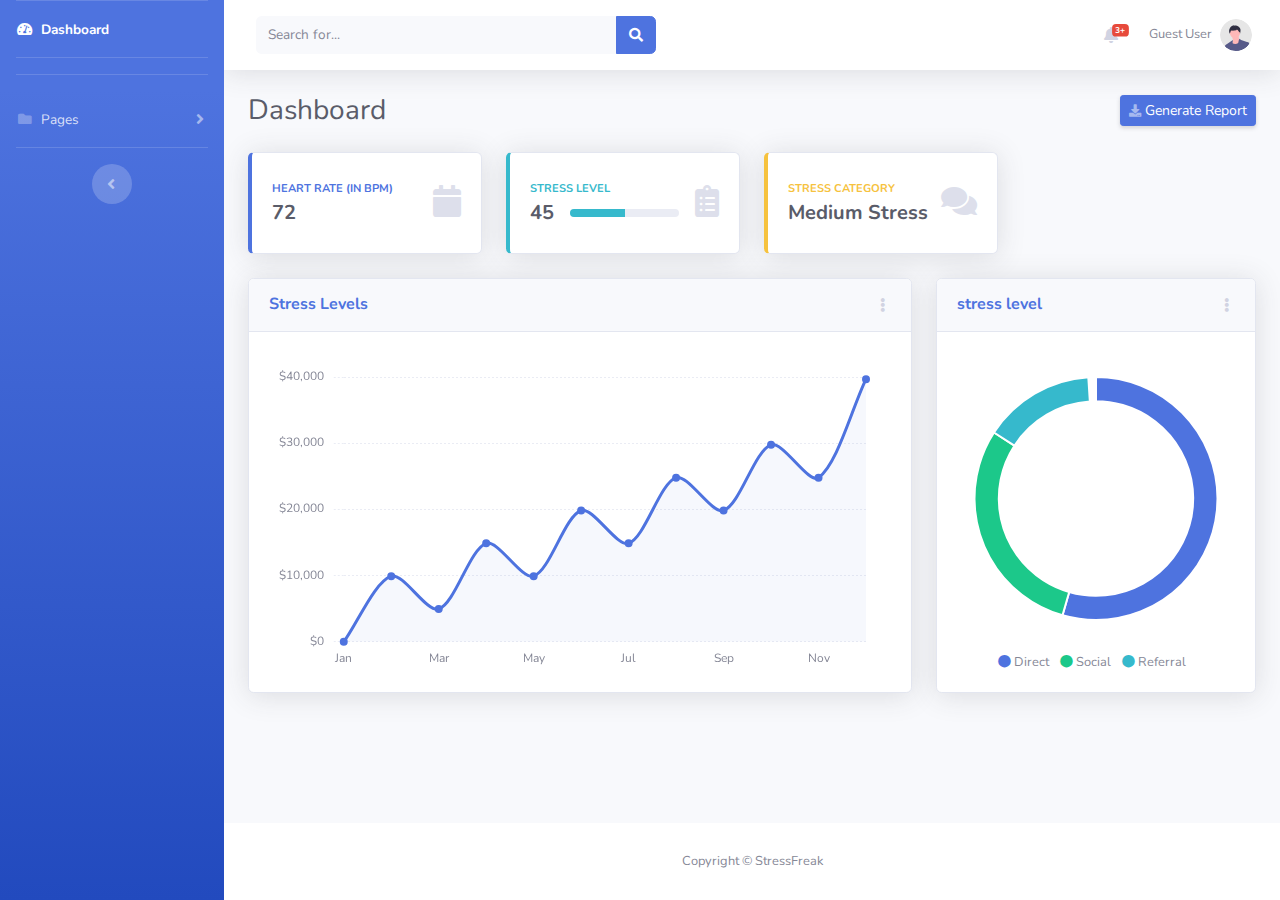
<file: metrics/index.html>
<!DOCTYPE html>
<html lang="en">

<head>

    <meta charset="utf-8">
    <meta http-equiv="X-UA-Compatible" content="IE=edge">
    <meta name="viewport" content="width=device-width, initial-scale=1, shrink-to-fit=no">
    <meta name="description" content="">
    <meta name="author" content="">

    <title>SB Admin 2 - Dashboard</title>

    <!-- Custom fonts for this template-->
    <link href="vendor/fontawesome-free/css/all.min.css" rel="stylesheet" type="text/css">
    <link
        href="https://fonts.googleapis.com/css?family=Nunito:200,200i,300,300i,400,400i,600,600i,700,700i,800,800i,900,900i"
        rel="stylesheet">

    <!-- Custom styles for this template-->
    <link href="css/sb-admin-2.min.css" rel="stylesheet">

</head>

<body id="page-top">

    <!-- Page Wrapper -->
    <div id="wrapper">

        <!-- Sidebar -->
        <ul class="navbar-nav bg-gradient-primary sidebar sidebar-dark accordion" id="accordionSidebar">

            <!-- Sidebar - Brand -->
            <!-- <a class="sidebar-brand d-flex align-items-center justify-content-center" href="index.html">
                <div class="sidebar-brand-icon rotate-n-15">
                    <i class="fas fa-laugh-wink"></i>
                </div>
                <div class="sidebar-brand-text mx-3">SB Admin <sup>2</sup></div>
            </a> -->

            <!-- Divider -->
            <hr class="sidebar-divider my-0">

            <!-- Nav Item - Dashboard -->
            <li class="nav-item active">
                <a class="nav-link" href="index.html">
                    <i class="fas fa-fw fa-tachometer-alt"></i>
                    <span>Dashboard</span></a>
            </li>

            <!-- Divider -->
            <hr class="sidebar-divider">

            <!-- Heading -->
            <!-- <div class="sidebar-heading">
                Interface
            </div> -->

            <!-- Nav Item - Pages Collapse Menu -->
            <!-- <li class="nav-item">
                <a class="nav-link collapsed" href="#" data-toggle="collapse" data-target="#collapseTwo"
                    aria-expanded="true" aria-controls="collapseTwo">
                    <i class="fas fa-fw fa-cog"></i>
                    <span>Components</span>
                </a>
                <div id="collapseTwo" class="collapse" aria-labelledby="headingTwo" data-parent="#accordionSidebar">
                    <div class="bg-white py-2 collapse-inner rounded">
                        <h6 class="collapse-header">Custom Components:</h6>
                        <a class="collapse-item" href="buttons.html">Buttons</a>
                        <a class="collapse-item" href="cards.html">Cards</a>
                    </div>
                </div>
            </li> -->

            <!-- Nav Item - Utilities Collapse Menu -->
            <!-- <li class="nav-item">
                <a class="nav-link collapsed" href="#" data-toggle="collapse" data-target="#collapseUtilities"
                    aria-expanded="true" aria-controls="collapseUtilities">
                    <i class="fas fa-fw fa-wrench"></i>
                    <span>Utilities</span>
                </a>
                <div id="collapseUtilities" class="collapse" aria-labelledby="headingUtilities"
                    data-parent="#accordionSidebar">
                    <div class="bg-white py-2 collapse-inner rounded">
                        <h6 class="collapse-header">Custom Utilities:</h6>
                        <a class="collapse-item" href="utilities-color.html">Colors</a>
                        <a class="collapse-item" href="utilities-border.html">Borders</a>
                        <a class="collapse-item" href="utilities-animation.html">Animations</a>
                        <a class="collapse-item" href="utilities-other.html">Other</a>
                    </div>
                </div>
            </li> -->

            <!-- Divider -->
            <hr class="sidebar-divider">

            <!-- Heading -->
            <!-- <div class="sidebar-heading">
                Addons
            </div> -->

            <!-- Nav Item - Pages Collapse Menu -->
            <li class="nav-item">
                <a class="nav-link collapsed" href="#" data-toggle="collapse" data-target="#collapsePages"
                    aria-expanded="true" aria-controls="collapsePages">
                    <i class="fas fa-fw fa-folder"></i>
                    <span>Pages</span>
                </a>
                <div id="collapsePages" class="collapse" aria-labelledby="headingPages" data-parent="#accordionSidebar">
                    <div class="bg-white py-2 collapse-inner rounded">
                        <!-- <h6 class="collapse-header">Login Screens:</h6> -->
                        <a class="collapse-item" href="login.html">Login</a>
                        <a class="collapse-item" href="register.html">Register</a>
                        <a class="collapse-item" href="404.html">Forgot Password</a>
                        <div class="collapse-divider"></div>
                        <!-- <h6 class="collapse-header">Other Pages:</h6>
                        <a class="collapse-item" href="404.html">404 Page</a>
                        <a class="collapse-item" href="blank.html">Blank Page</a> -->
                    </div>
                </div>
            </li>

            <!-- Nav Item - Charts -->
            <!-- <li class="nav-item">
                <a class="nav-link" href="charts.html">
                    <i class="fas fa-fw fa-chart-area"></i>
                    <span>Charts</span></a>
            </li> -->

            <!-- Nav Item - Tables -->
            <!-- <li class="nav-item">
                <a class="nav-link" href="tables.html">
                    <i class="fas fa-fw fa-table"></i>
                    <span>Tables</span></a>
            </li> -->

            <!-- Divider -->
            <hr class="sidebar-divider d-none d-md-block">

            <!-- Sidebar Toggler (Sidebar) -->
            <div class="text-center d-none d-md-inline">
                <button class="rounded-circle border-0" id="sidebarToggle"></button>
            </div>

            <!-- Sidebar Message -->
            <!-- <div class="sidebar-card d-none d-lg-flex">
                <img class="sidebar-card-illustration mb-2" src="img/undraw_rocket.svg" alt="...">
                <p class="text-center mb-2"><strong>SB Admin Pro</strong> is packed with premium features, components, and more!</p>
                <a class="btn btn-success btn-sm" href="https://startbootstrap.com/theme/sb-admin-pro">Upgrade to Pro!</a>
            </div> -->

        </ul>
        <!-- End of Sidebar -->

        <!-- Content Wrapper -->
        <div id="content-wrapper" class="d-flex flex-column">

            <!-- Main Content -->
            <div id="content">

                <!-- Topbar -->
                <nav class="navbar navbar-expand navbar-light bg-white topbar mb-4 static-top shadow">

                    <!-- Sidebar Toggle (Topbar) -->
                    <button id="sidebarToggleTop" class="btn btn-link d-md-none rounded-circle mr-3">
                        <i class="fa fa-bars"></i>
                    </button>

                    <!-- Topbar Search -->
                    <form
                        class="d-none d-sm-inline-block form-inline mr-auto ml-md-3 my-2 my-md-0 mw-100 navbar-search">
                        <div class="input-group">
                            <input type="text" class="form-control bg-light border-0 small" placeholder="Search for..."
                                aria-label="Search" aria-describedby="basic-addon2">
                            <div class="input-group-append">
                                <button class="btn btn-primary" type="button">
                                    <i class="fas fa-search fa-sm"></i>
                                </button>
                            </div>
                        </div>
                    </form>

                    <!-- Topbar Navbar -->
                    <ul class="navbar-nav ml-auto">

                        <!-- Nav Item - Search Dropdown (Visible Only XS) -->
                        <li class="nav-item dropdown no-arrow d-sm-none">
                            <a class="nav-link dropdown-toggle" href="#" id="searchDropdown" role="button"
                                data-toggle="dropdown" aria-haspopup="true" aria-expanded="false">
                                <i class="fas fa-search fa-fw"></i>
                            </a>
                            <!-- Dropdown - Messages -->
                            <div class="dropdown-menu dropdown-menu-right p-3 shadow animated--grow-in"
                                aria-labelledby="searchDropdown">
                                <form class="form-inline mr-auto w-100 navbar-search">
                                    <div class="input-group">
                                        <input type="text" class="form-control bg-light border-0 small"
                                            placeholder="Search for..." aria-label="Search"
                                            aria-describedby="basic-addon2">
                                        <div class="input-group-append">
                                            <button class="btn btn-primary" type="button">
                                                <i class="fas fa-search fa-sm"></i>
                                            </button>
                                        </div>
                                    </div>
                                </form>
                            </div>
                        </li>

                        <!-- Nav Item - Alerts -->
                        <li class="nav-item dropdown no-arrow mx-1">
                            <a class="nav-link dropdown-toggle" href="#" id="alertsDropdown" role="button"
                                data-toggle="dropdown" aria-haspopup="true" aria-expanded="false">
                                <i class="fas fa-bell fa-fw"></i>
                                <!-- Counter - Alerts -->
                                <span class="badge badge-danger badge-counter">3+</span>
                            </a>
                            <!-- Dropdown - Alerts -->
                            <div class="dropdown-list dropdown-menu dropdown-menu-right shadow animated--grow-in"
                                aria-labelledby="alertsDropdown">
                                <h6 class="dropdown-header">
                                    Alerts Center
                                </h6>
                                <a class="dropdown-item d-flex align-items-center" href="#">
                                    <div class="mr-3">
                                        <div class="icon-circle bg-primary">
                                            <i class="fas fa-file-alt text-white"></i>
                                        </div>
                                    </div>
                                    <div>
                                        <div class="small text-gray-500">December 8, 2023</div>
                                        <span class="font-weight-bold">A new monthly report is ready to download!</span>
                                    </div>
                                </a>
                                <a class="dropdown-item d-flex align-items-center" href="#">
                                    <div class="mr-3">
                                        <div class="icon-circle bg-success">
                                            <i class="fas fa-donate text-white"></i>
                                        </div>
                                    </div>
                                    <div>
                                        <div class="small text-gray-500">December 7, 2023</div>
                                        How to manage stress
                                    </div>
                                </a>
                                <a class="dropdown-item d-flex align-items-center" href="#">
                                    <div class="mr-3">
                                        <div class="icon-circle bg-warning">
                                            <i class="fas fa-exclamation-triangle text-white"></i>
                                        </div>
                                    </div>
                                    <div>
                                        <div class="small text-gray-500">December 6, 20123</div>
                                        A new monthly report is ready to download!
                                    </div>
                                </a>
                                <a class="dropdown-item text-center small text-gray-500" href="#">Show All Alerts</a>
                            </div>
                        </li>

                        <!-- Nav Item - Messages -->
                        <!-- <li class="nav-item dropdown no-arrow mx-1">
                            <a class="nav-link dropdown-toggle" href="#" id="messagesDropdown" role="button"
                                data-toggle="dropdown" aria-haspopup="true" aria-expanded="false">
                                <i class="fas fa-envelope fa-fw"></i> -->
                                <!-- Counter - Messages -->
                                <!-- <span class="badge badge-danger badge-counter">7</span>
                            </a> -->
                            <!-- Dropdown - Messages -->
                            <!-- <div class="dropdown-list dropdown-menu dropdown-menu-right shadow animated--grow-in"
                                aria-labelledby="messagesDropdown">
                                <h6 class="dropdown-header">
                                    Message Center
                                </h6>
                                <a class="dropdown-item d-flex align-items-center" href="#">
                                    <div class="dropdown-list-image mr-3">
                                        <img class="rounded-circle" src="img/undraw_profile_1.svg"
                                            alt="...">
                                        <div class="status-indicator bg-success"></div>
                                    </div>
                                    <div class="font-weight-bold">
                                        <div class="text-truncate">Hi there! I am wondering if you can help me with a
                                            problem I've been having.</div>
                                        <div class="small text-gray-500">Emily Fowler · 58m</div>
                                    </div>
                                </a>
                                <a class="dropdown-item d-flex align-items-center" href="#">
                                    <div class="dropdown-list-image mr-3">
                                        <img class="rounded-circle" src="img/undraw_profile_2.svg"
                                            alt="...">
                                        <div class="status-indicator"></div>
                                    </div>
                                    <div>
                                        <div class="text-truncate">I have the photos that you ordered last month, how
                                            would you like them sent to you?</div>
                                        <div class="small text-gray-500">Jae Chun · 1d</div>
                                    </div>
                                </a>
                                <a class="dropdown-item d-flex align-items-center" href="#">
                                    <div class="dropdown-list-image mr-3">
                                        <img class="rounded-circle" src="img/undraw_profile_3.svg"
                                            alt="...">
                                        <div class="status-indicator bg-warning"></div>
                                    </div>
                                    <div>
                                        <div class="text-truncate">Last month's report looks great, I am very happy with
                                            the progress so far, keep up the good work!</div>
                                        <div class="small text-gray-500">Morgan Alvarez · 2d</div>
                                    </div>
                                </a>
                                <a class="dropdown-item d-flex align-items-center" href="#">
                                    <div class="dropdown-list-image mr-3">
                                        <img class="rounded-circle" src="https://source.unsplash.com/Mv9hjnEUHR4/60x60"
                                            alt="...">
                                        <div class="status-indicator bg-success"></div>
                                    </div>
                                    <div>
                                        <div class="text-truncate">Am I a good boy? The reason I ask is because someone
                                            told me that people say this to all dogs, even if they aren't good...</div>
                                        <div class="small text-gray-500">Chicken the Dog · 2w</div>
                                    </div>
                                </a>
                                <a class="dropdown-item text-center small text-gray-500" href="#">Read More Messages</a>
                            </div>
                        </li>

                        <div class="topbar-divider d-none d-sm-block"></div> -->

                        <!-- Nav Item - User Information -->
                        <li class="nav-item dropdown no-arrow">
                            <a class="nav-link dropdown-toggle" href="#" id="userDropdown" role="button"
                                data-toggle="dropdown" aria-haspopup="true" aria-expanded="false">
                                <span class="mr-2 d-none d-lg-inline text-gray-600 small">Guest User</span>
                                <img class="img-profile rounded-circle"
                                    src="img/undraw_profile.svg">
                            </a>
                            <!-- Dropdown - User Information -->
                            <div class="dropdown-menu dropdown-menu-right shadow animated--grow-in"
                                aria-labelledby="userDropdown">
                                <a class="dropdown-item" href="#">
                                    <i class="fas fa-user fa-sm fa-fw mr-2 text-gray-400"></i>
                                    Profile
                                </a>
                                <a class="dropdown-item" href="#">
                                    <i class="fas fa-cogs fa-sm fa-fw mr-2 text-gray-400"></i>
                                    Settings
                                </a>
                                <a class="dropdown-item" href="#">
                                    <i class="fas fa-list fa-sm fa-fw mr-2 text-gray-400"></i>
                                    Activity Log
                                </a>
                                <div class="dropdown-divider"></div>
                                <a class="dropdown-item" href="#" data-toggle="modal" data-target="#logoutModal">
                                    <i class="fas fa-sign-out-alt fa-sm fa-fw mr-2 text-gray-400"></i>
                                    Logout
                                </a>
                            </div>
                        </li>

                    </ul>

                </nav>
                <!-- End of Topbar -->

                <!-- Begin Page Content -->
                <div class="container-fluid">

                    <!-- Page Heading -->
                    <div class="d-sm-flex align-items-center justify-content-between mb-4">
                        <h1 class="h3 mb-0 text-gray-800">Dashboard</h1>
                        <a href="/metrics/404.html" class="d-none d-sm-inline-block btn btn-sm btn-primary shadow-sm"><i
                                class="fas fa-download fa-sm text-white-50"></i> Generate Report</a>
                    </div>

                    <!-- Content Row -->
                    <div class="row">

                        <!-- Earnings (Monthly) Card Example -->
                        <div class="col-xl-3 col-md-6 mb-4">
                            <div class="card border-left-primary shadow h-100 py-2">
                                <div class="card-body">
                                    <div class="row no-gutters align-items-center">
                                        <div class="col mr-2">
                                            <div class="text-xs font-weight-bold text-primary text-uppercase mb-1">
                                                Heart Rate (in BPM)</div>
                                            <div class="h5 mb-0 font-weight-bold text-gray-800">72</div>
                                        </div>
                                        <div class="col-auto">
                                            <i class="fas fa-calendar fa-2x text-gray-300"></i>
                                        </div>
                                    </div>
                                </div>
                            </div>
                        </div>

                        <!-- Earnings (Monthly) Card Example -->
                        <!-- <div class="col-xl-3 col-md-6 mb-4">
                            <div class="card border-left-success shadow h-100 py-2">
                                <div class="card-body">
                                    <div class="row no-gutters align-items-center">
                                        <div class="col mr-2">
                                            <div class="text-xs font-weight-bold text-success text-uppercase mb-1">
                                                Earnings (Annual)</div>
                                            <div class="h5 mb-0 font-weight-bold text-gray-800">$215,000</div>
                                        </div>
                                        <div class="col-auto">
                                            <i class="fas fa-dollar-sign fa-2x text-gray-300"></i>
                                        </div>
                                    </div>
                                </div>
                            </div>
                        </div> -->

                        <!-- Earnings (Monthly) Card Example -->
                        <div class="col-xl-3 col-md-6 mb-4">
                            <div class="card border-left-info shadow h-100 py-2">
                                <div class="card-body">
                                    <div class="row no-gutters align-items-center">
                                        <div class="col mr-2">
                                            <div class="text-xs font-weight-bold text-info text-uppercase mb-1">Stress Level
                                            </div>
                                            <div class="row no-gutters align-items-center">
                                                <div class="col-auto">
                                                    <div class="h5 mb-0 mr-3 font-weight-bold text-gray-800">45</div>
                                                </div>
                                                <div class="col">
                                                    <div class="progress progress-sm mr-2">
                                                        <div class="progress-bar bg-info" role="progressbar"
                                                            style="width: 50%" aria-valuenow="50" aria-valuemin="0"
                                                            aria-valuemax="100"></div>
                                                    </div>
                                                </div>
                                            </div>
                                        </div>
                                        <div class="col-auto">
                                            <i class="fas fa-clipboard-list fa-2x text-gray-300"></i>
                                        </div>
                                    </div>
                                </div>
                            </div>
                        </div>

                        <!-- Pending Requests Card Example -->
                        <div class="col-xl-3 col-md-6 mb-4">
                            <div class="card border-left-warning shadow h-100 py-2">
                                <div class="card-body">
                                    <div class="row no-gutters align-items-center">
                                        <div class="col mr-2">
                                            <div class="text-xs font-weight-bold text-warning text-uppercase mb-1">
                                                Stress Category</div>
                                            <div class="h5 mb-0 font-weight-bold text-gray-800">Medium Stress</div>
                                        </div>
                                        <div class="col-auto">
                                            <i class="fas fa-comments fa-2x text-gray-300"></i>
                                        </div>
                                    </div>
                                </div>
                            </div>
                        </div>
                    </div>

                    <!-- Content Row -->

                    <div class="row">

                        <!-- Area Chart -->
                        <div class="col-xl-8 col-lg-7">
                            <div class="card shadow mb-4">
                                <!-- Card Header - Dropdown -->
                                <div
                                    class="card-header py-3 d-flex flex-row align-items-center justify-content-between">
                                    <h6 class="m-0 font-weight-bold text-primary">Stress Levels</h6>
                                    <div class="dropdown no-arrow">
                                        <a class="dropdown-toggle" href="#" role="button" id="dropdownMenuLink"
                                            data-toggle="dropdown" aria-haspopup="true" aria-expanded="false">
                                            <i class="fas fa-ellipsis-v fa-sm fa-fw text-gray-400"></i>
                                        </a>
                                        <div class="dropdown-menu dropdown-menu-right shadow animated--fade-in"
                                            aria-labelledby="dropdownMenuLink">
                                            <!-- <div class="dropdown-header">Dropdown Header:</div> -->
                                            <!-- <a class="dropdown-item" href="#">Action</a>
                                            <a class="dropdown-item" href="#">Another action</a>
                                            <div class="dropdown-divider"></div>
                                            <a class="dropdown-item" href="#">Something else here</a> -->
                                        </div>
                                    </div>
                                </div>
                                <!-- Card Body -->
                                <div class="card-body">
                                    <div class="chart-area">
                                        <canvas id="myAreaChart"></canvas>
                                    </div>
                                </div>
                            </div>
                        </div>

                        <!-- Pie Chart -->
                        <div class="col-xl-4 col-lg-5">
                            <div class="card shadow mb-4">
                                <!-- Card Header - Dropdown -->
                                <div
                                    class="card-header py-3 d-flex flex-row align-items-center justify-content-between">
                                    <h6 class="m-0 font-weight-bold text-primary">stress level</h6>
                                    <div class="dropdown no-arrow">
                                        <a class="dropdown-toggle" href="#" role="button" id="dropdownMenuLink"
                                            data-toggle="dropdown" aria-haspopup="true" aria-expanded="false">
                                            <i class="fas fa-ellipsis-v fa-sm fa-fw text-gray-400"></i>
                                        </a>
                                        <div class="dropdown-menu dropdown-menu-right shadow animated--fade-in"
                                            aria-labelledby="dropdownMenuLink">
                                            <!-- <div class="dropdown-header">Dropdown Header:</div>
                                            <a class="dropdown-item" href="#">Action</a>
                                            <a class="dropdown-item" href="#">Another action</a>
                                            <div class="dropdown-divider"></div>
                                            <a class="dropdown-item" href="#">Something else here</a> -->
                                        </div>
                                    </div>
                                </div>
                                <!-- Card Body -->
                                <div class="card-body">
                                    <div class="chart-pie pt-4 pb-2">
                                        <canvas id="myPieChart"></canvas>
                                    </div>
                                    <div class="mt-4 text-center small">
                                        <span class="mr-2">
                                            <i class="fas fa-circle text-primary"></i> Direct
                                        </span>
                                        <span class="mr-2">
                                            <i class="fas fa-circle text-success"></i> Social
                                        </span>
                                        <span class="mr-2">
                                            <i class="fas fa-circle text-info"></i> Referral
                                        </span>
                                    </div>
                                </div>
                            </div>
                        </div>
                    </div>

                    <!-- Content Row -->
                    <div class="row">

                        <!-- Content Column -->
                        <div class="col-lg-6 mb-4">

                            <!-- Project Card Example -->
                            <!-- <div class="card shadow mb-4">
                                <div class="card-header py-3">
                                    <h6 class="m-0 font-weight-bold text-primary">Projects</h6>
                                </div>
                                <div class="card-body">
                                    <h4 class="small font-weight-bold">Server Migration <span
                                            class="float-right">20%</span></h4>
                                    <div class="progress mb-4">
                                        <div class="progress-bar bg-danger" role="progressbar" style="width: 20%"
                                            aria-valuenow="20" aria-valuemin="0" aria-valuemax="100"></div>
                                    </div>
                                    <h4 class="small font-weight-bold">Sales Tracking <span
                                            class="float-right">40%</span></h4>
                                    <div class="progress mb-4">
                                        <div class="progress-bar bg-warning" role="progressbar" style="width: 40%"
                                            aria-valuenow="40" aria-valuemin="0" aria-valuemax="100"></div>
                                    </div>
                                    <h4 class="small font-weight-bold">Customer Database <span
                                            class="float-right">60%</span></h4>
                                    <div class="progress mb-4">
                                        <div class="progress-bar" role="progressbar" style="width: 60%"
                                            aria-valuenow="60" aria-valuemin="0" aria-valuemax="100"></div>
                                    </div>
                                    <h4 class="small font-weight-bold">Payout Details <span
                                            class="float-right">80%</span></h4>
                                    <div class="progress mb-4">
                                        <div class="progress-bar bg-info" role="progressbar" style="width: 80%"
                                            aria-valuenow="80" aria-valuemin="0" aria-valuemax="100"></div>
                                    </div>
                                    <h4 class="small font-weight-bold">Account Setup <span
                                            class="float-right">Complete!</span></h4>
                                    <div class="progress">
                                        <div class="progress-bar bg-success" role="progressbar" style="width: 100%"
                                            aria-valuenow="100" aria-valuemin="0" aria-valuemax="100"></div>
                                    </div>
                                </div>
                            </div> -->

                            <!-- Color System -->
                            <!-- <div class="row">
                                <div class="col-lg-6 mb-4">
                                    <div class="card bg-primary text-white shadow">
                                        <div class="card-body">
                                            Primary
                                            <div class="text-white-50 small">#4e73df</div>
                                        </div>
                                    </div>
                                </div>
                                <div class="col-lg-6 mb-4">
                                    <div class="card bg-success text-white shadow">
                                        <div class="card-body">
                                            Success
                                            <div class="text-white-50 small">#1cc88a</div>
                                        </div>
                                    </div>
                                </div>
                                <div class="col-lg-6 mb-4">
                                    <div class="card bg-info text-white shadow">
                                        <div class="card-body">
                                            Info
                                            <div class="text-white-50 small">#36b9cc</div>
                                        </div>
                                    </div>
                                </div>
                                <div class="col-lg-6 mb-4">
                                    <div class="card bg-warning text-white shadow">
                                        <div class="card-body">
                                            Warning
                                            <div class="text-white-50 small">#f6c23e</div>
                                        </div>
                                    </div>
                                </div>
                                <div class="col-lg-6 mb-4">
                                    <div class="card bg-danger text-white shadow">
                                        <div class="card-body">
                                            Danger
                                            <div class="text-white-50 small">#e74a3b</div>
                                        </div>
                                    </div>
                                </div>
                                <div class="col-lg-6 mb-4">
                                    <div class="card bg-secondary text-white shadow">
                                        <div class="card-body">
                                            Secondary
                                            <div class="text-white-50 small">#858796</div>
                                        </div>
                                    </div>
                                </div>
                                <div class="col-lg-6 mb-4">
                                    <div class="card bg-light text-black shadow">
                                        <div class="card-body">
                                            Light
                                            <div class="text-black-50 small">#f8f9fc</div>
                                        </div>
                                    </div>
                                </div>
                                <div class="col-lg-6 mb-4">
                                    <div class="card bg-dark text-white shadow">
                                        <div class="card-body">
                                            Dark
                                            <div class="text-white-50 small">#5a5c69</div>
                                        </div>
                                    </div>
                                </div>
                            </div>

                        </div>

                        <div class="col-lg-6 mb-4"> -->

                            <!-- Illustrations -->
                            <!-- <div class="card shadow mb-4">
                                <div class="card-header py-3">
                                    <h6 class="m-0 font-weight-bold text-primary">Illustrations</h6>
                                </div>
                                <div class="card-body">
                                    <div class="text-center">
                                        <img class="img-fluid px-3 px-sm-4 mt-3 mb-4" style="width: 25rem;"
                                            src="img/undraw_posting_photo.svg" alt="...">
                                    </div>
                                    <p>Add some quality, svg illustrations to your project courtesy of <a
                                            target="_blank" rel="nofollow" href="https://undraw.co/">unDraw</a>, a
                                        constantly updated collection of beautiful svg images that you can use
                                        completely free and without attribution!</p>
                                    <a target="_blank" rel="nofollow" href="https://undraw.co/">Browse Illustrations on
                                        unDraw &rarr;</a>
                                </div>
                            </div> -->

                            <!-- Approach -->
                            <!-- <div class="card shadow mb-4">
                                <div class="card-header py-3">
                                    <h6 class="m-0 font-weight-bold text-primary">Development Approach</h6>
                                </div>
                                <div class="card-body">
                                    <p>SB Admin 2 makes extensive use of Bootstrap 4 utility classes in order to reduce
                                        CSS bloat and poor page performance. Custom CSS classes are used to create
                                        custom components and custom utility classes.</p>
                                    <p class="mb-0">Before working with this theme, you should become familiar with the
                                        Bootstrap framework, especially the utility classes.</p>
                                </div>
                            </div> -->

                        </div>
                    </div>

                </div>
                <!-- /.container-fluid -->

            </div>
            <!-- End of Main Content -->

            <!-- Footer -->
            <footer class="sticky-footer bg-white">
                <div class="container my-auto">
                    <div class="copyright text-center my-auto">
                        <span>Copyright &copy; StressFreak</span>
                    </div>
                </div>
            </footer>
            <!-- End of Footer -->

        </div>
        <!-- End of Content Wrapper -->

    </div>
    <!-- End of Page Wrapper -->

    <!-- Scroll to Top Button-->
    <a class="scroll-to-top rounded" href="#page-top">
        <i class="fas fa-angle-up"></i>
    </a>

    <!-- Logout Modal-->
    <div class="modal fade" id="logoutModal" tabindex="-1" role="dialog" aria-labelledby="exampleModalLabel"
        aria-hidden="true">
        <div class="modal-dialog" role="document">
            <div class="modal-content">
                <div class="modal-header">
                    <h5 class="modal-title" id="exampleModalLabel">Ready to Leave?</h5>
                    <button class="close" type="button" data-dismiss="modal" aria-label="Close">
                        <span aria-hidden="true">×</span>
                    </button>
                </div>
                <div class="modal-body">Select "Logout" below if you are ready to end your current session.</div>
                <div class="modal-footer">
                    <button class="btn btn-secondary" type="button" data-dismiss="modal">Cancel</button>
                    <a class="btn btn-primary" href="login.html">Logout</a>
                </div>
            </div>
        </div>
    </div>

    <!-- Bootstrap core JavaScript-->
    <script src="vendor/jquery/jquery.min.js"></script>
    <script src="vendor/bootstrap/js/bootstrap.bundle.min.js"></script>

    <!-- Core plugin JavaScript-->
    <script src="vendor/jquery-easing/jquery.easing.min.js"></script>

    <!-- Custom scripts for all pages-->
    <script src="js/sb-admin-2.min.js"></script>

    <!-- Page level plugins -->
    <script src="vendor/chart.js/Chart.min.js"></script>

    <!-- Page level custom scripts -->
    <script src="js/demo/chart-area-demo.js"></script>
    <script src="js/demo/chart-pie-demo.js"></script>

</body>

</html>
</file>
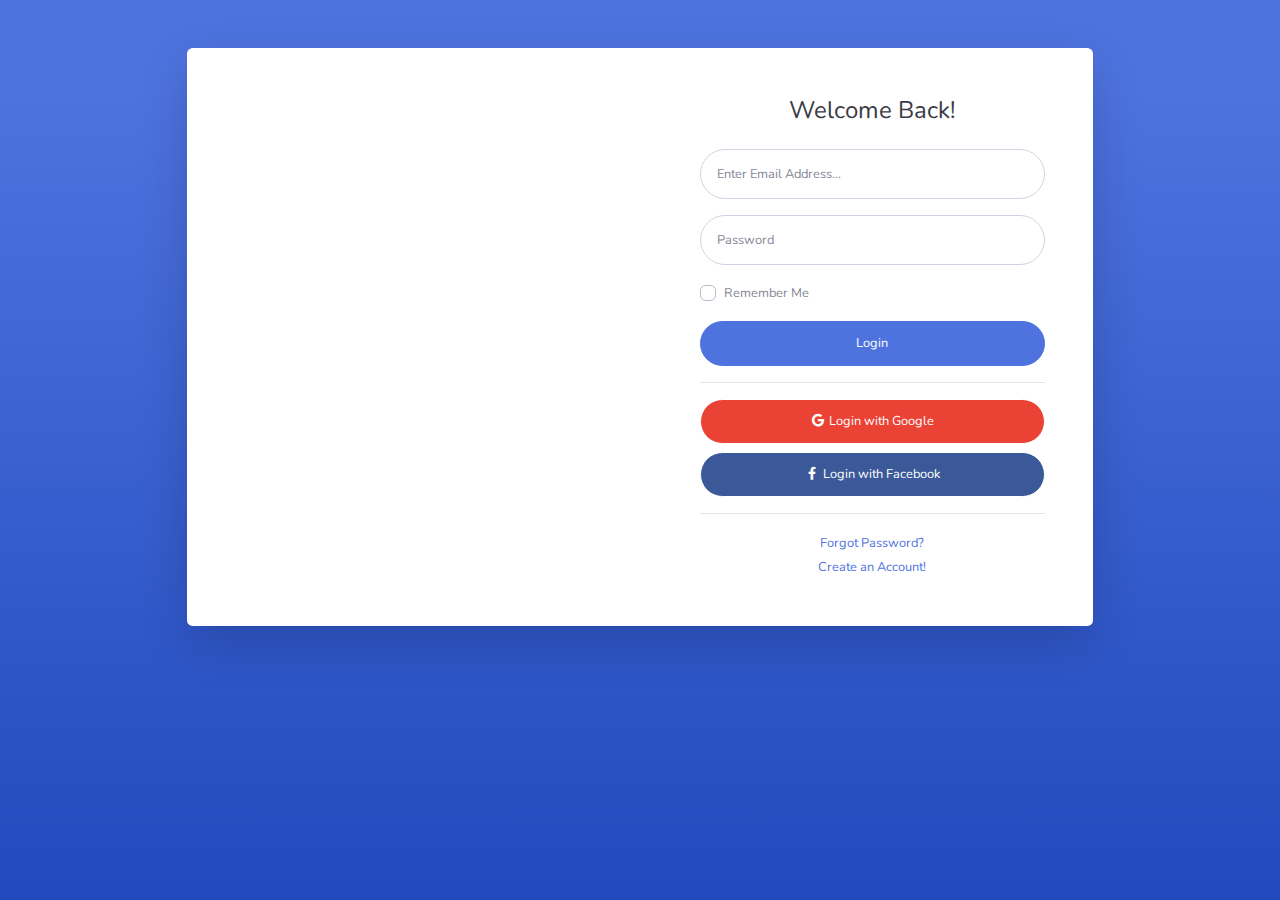
<file: metrics/login.html>
<!DOCTYPE html>
<html lang="en">

<head>

    <meta charset="utf-8">
    <meta http-equiv="X-UA-Compatible" content="IE=edge">
    <meta name="viewport" content="width=device-width, initial-scale=1, shrink-to-fit=no">
    <meta name="description" content="">
    <meta name="author" content="">

    <title>SB Admin 2 - Login</title>

    <!-- Custom fonts for this template-->
    <link href="vendor/fontawesome-free/css/all.min.css" rel="stylesheet" type="text/css">
    <link
        href="https://fonts.googleapis.com/css?family=Nunito:200,200i,300,300i,400,400i,600,600i,700,700i,800,800i,900,900i"
        rel="stylesheet">

    <!-- Custom styles for this template-->
    <link href="css/sb-admin-2.min.css" rel="stylesheet">

</head>

<body class="bg-gradient-primary">

    <div class="container">

        <!-- Outer Row -->
        <div class="row justify-content-center">

            <div class="col-xl-10 col-lg-12 col-md-9">

                <div class="card o-hidden border-0 shadow-lg my-5">
                    <div class="card-body p-0">
                        <!-- Nested Row within Card Body -->
                        <div class="row">
                            <div class="col-lg-6 d-none d-lg-block bg-login-image"></div>
                            <div class="col-lg-6">
                                <div class="p-5">
                                    <div class="text-center">
                                        <h1 class="h4 text-gray-900 mb-4">Welcome Back!</h1>
                                    </div>
                                    <form class="user">
                                        <div class="form-group">
                                            <input type="email" class="form-control form-control-user"
                                                id="exampleInputEmail" aria-describedby="emailHelp"
                                                placeholder="Enter Email Address...">
                                        </div>
                                        <div class="form-group">
                                            <input type="password" class="form-control form-control-user"
                                                id="exampleInputPassword" placeholder="Password">
                                        </div>
                                        <div class="form-group">
                                            <div class="custom-control custom-checkbox small">
                                                <input type="checkbox" class="custom-control-input" id="customCheck">
                                                <label class="custom-control-label" for="customCheck">Remember
                                                    Me</label>
                                            </div>
                                        </div>
                                        <a href="index.html" class="btn btn-primary btn-user btn-block">
                                            Login
                                        </a>
                                        <hr>
                                        <a href="index.html" class="btn btn-google btn-user btn-block">
                                            <i class="fab fa-google fa-fw"></i> Login with Google
                                        </a>
                                        <a href="index.html" class="btn btn-facebook btn-user btn-block">
                                            <i class="fab fa-facebook-f fa-fw"></i> Login with Facebook
                                        </a>
                                    </form>
                                    <hr>
                                    <div class="text-center">
                                        <a class="small" href="forgot-password.html">Forgot Password?</a>
                                    </div>
                                    <div class="text-center">
                                        <a class="small" href="register.html">Create an Account!</a>
                                    </div>
                                </div>
                            </div>
                        </div>
                    </div>
                </div>

            </div>

        </div>

    </div>

    <!-- Bootstrap core JavaScript-->
    <script src="vendor/jquery/jquery.min.js"></script>
    <script src="vendor/bootstrap/js/bootstrap.bundle.min.js"></script>

    <!-- Core plugin JavaScript-->
    <script src="vendor/jquery-easing/jquery.easing.min.js"></script>

    <!-- Custom scripts for all pages-->
    <script src="js/sb-admin-2.min.js"></script>

</body>

</html>
</file>
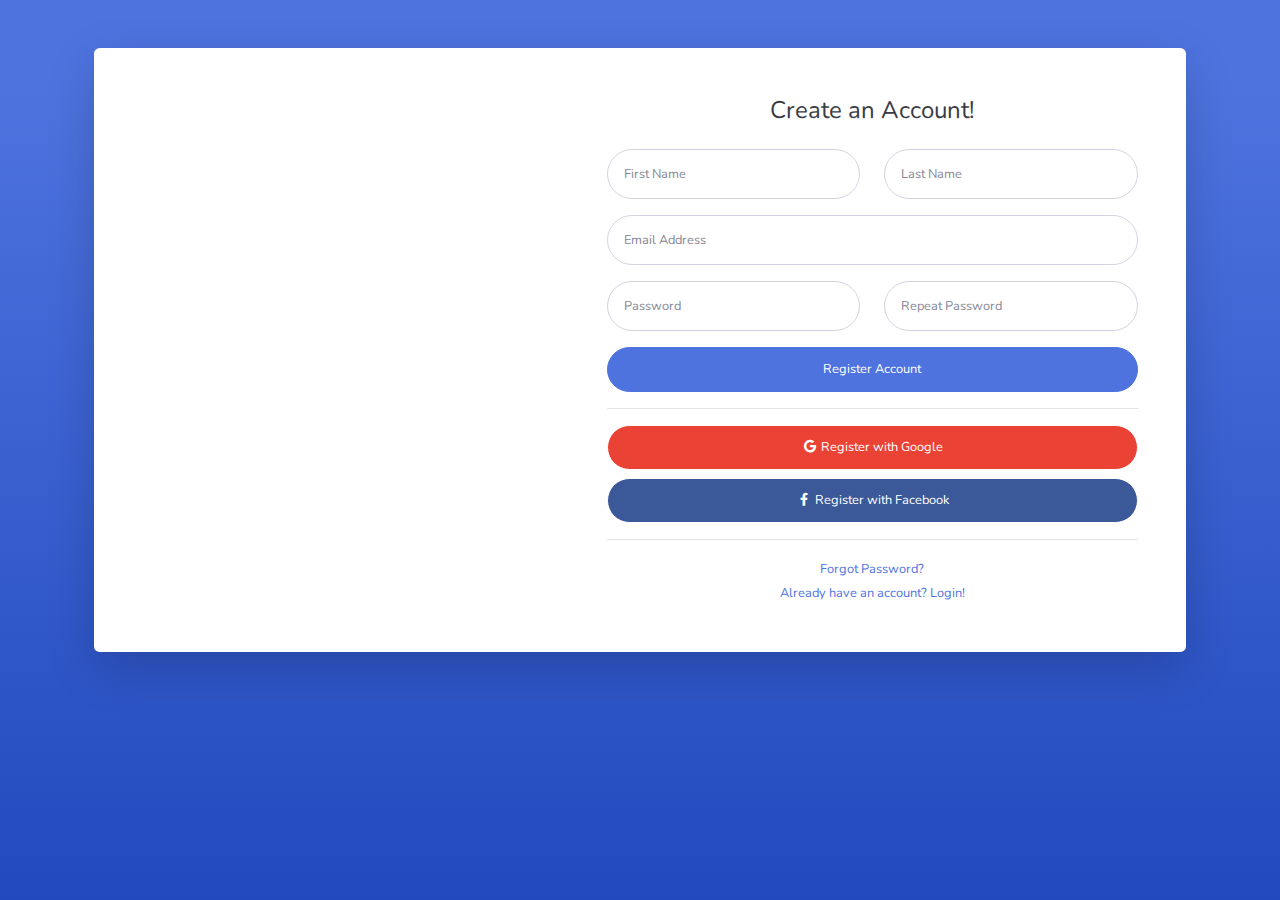
<file: metrics/register.html>
<!DOCTYPE html>
<html lang="en">

<head>

    <meta charset="utf-8">
    <meta http-equiv="X-UA-Compatible" content="IE=edge">
    <meta name="viewport" content="width=device-width, initial-scale=1, shrink-to-fit=no">
    <meta name="description" content="">
    <meta name="author" content="">

    <title>SB Admin 2 - Register</title>

    <!-- Custom fonts for this template-->
    <link href="vendor/fontawesome-free/css/all.min.css" rel="stylesheet" type="text/css">
    <link
        href="https://fonts.googleapis.com/css?family=Nunito:200,200i,300,300i,400,400i,600,600i,700,700i,800,800i,900,900i"
        rel="stylesheet">

    <!-- Custom styles for this template-->
    <link href="css/sb-admin-2.min.css" rel="stylesheet">

</head>

<body class="bg-gradient-primary">

    <div class="container">

        <div class="card o-hidden border-0 shadow-lg my-5">
            <div class="card-body p-0">
                <!-- Nested Row within Card Body -->
                <div class="row">
                    <div class="col-lg-5 d-none d-lg-block bg-register-image"></div>
                    <div class="col-lg-7">
                        <div class="p-5">
                            <div class="text-center">
                                <h1 class="h4 text-gray-900 mb-4">Create an Account!</h1>
                            </div>
                            <form class="user">
                                <div class="form-group row">
                                    <div class="col-sm-6 mb-3 mb-sm-0">
                                        <input type="text" class="form-control form-control-user" id="exampleFirstName"
                                            placeholder="First Name">
                                    </div>
                                    <div class="col-sm-6">
                                        <input type="text" class="form-control form-control-user" id="exampleLastName"
                                            placeholder="Last Name">
                                    </div>
                                </div>
                                <div class="form-group">
                                    <input type="email" class="form-control form-control-user" id="exampleInputEmail"
                                        placeholder="Email Address">
                                </div>
                                <div class="form-group row">
                                    <div class="col-sm-6 mb-3 mb-sm-0">
                                        <input type="password" class="form-control form-control-user"
                                            id="exampleInputPassword" placeholder="Password">
                                    </div>
                                    <div class="col-sm-6">
                                        <input type="password" class="form-control form-control-user"
                                            id="exampleRepeatPassword" placeholder="Repeat Password">
                                    </div>
                                </div>
                                <a href="login.html" class="btn btn-primary btn-user btn-block">
                                    Register Account
                                </a>
                                <hr>
                                <a href="index.html" class="btn btn-google btn-user btn-block">
                                    <i class="fab fa-google fa-fw"></i> Register with Google
                                </a>
                                <a href="index.html" class="btn btn-facebook btn-user btn-block">
                                    <i class="fab fa-facebook-f fa-fw"></i> Register with Facebook
                                </a>
                            </form>
                            <hr>
                            <div class="text-center">
                                <a class="small" href="forgot-password.html">Forgot Password?</a>
                            </div>
                            <div class="text-center">
                                <a class="small" href="login.html">Already have an account? Login!</a>
                            </div>
                        </div>
                    </div>
                </div>
            </div>
        </div>

    </div>

    <!-- Bootstrap core JavaScript-->
    <script src="vendor/jquery/jquery.min.js"></script>
    <script src="vendor/bootstrap/js/bootstrap.bundle.min.js"></script>

    <!-- Core plugin JavaScript-->
    <script src="vendor/jquery-easing/jquery.easing.min.js"></script>

    <!-- Custom scripts for all pages-->
    <script src="js/sb-admin-2.min.js"></script>

</body>

</html>
</file>
